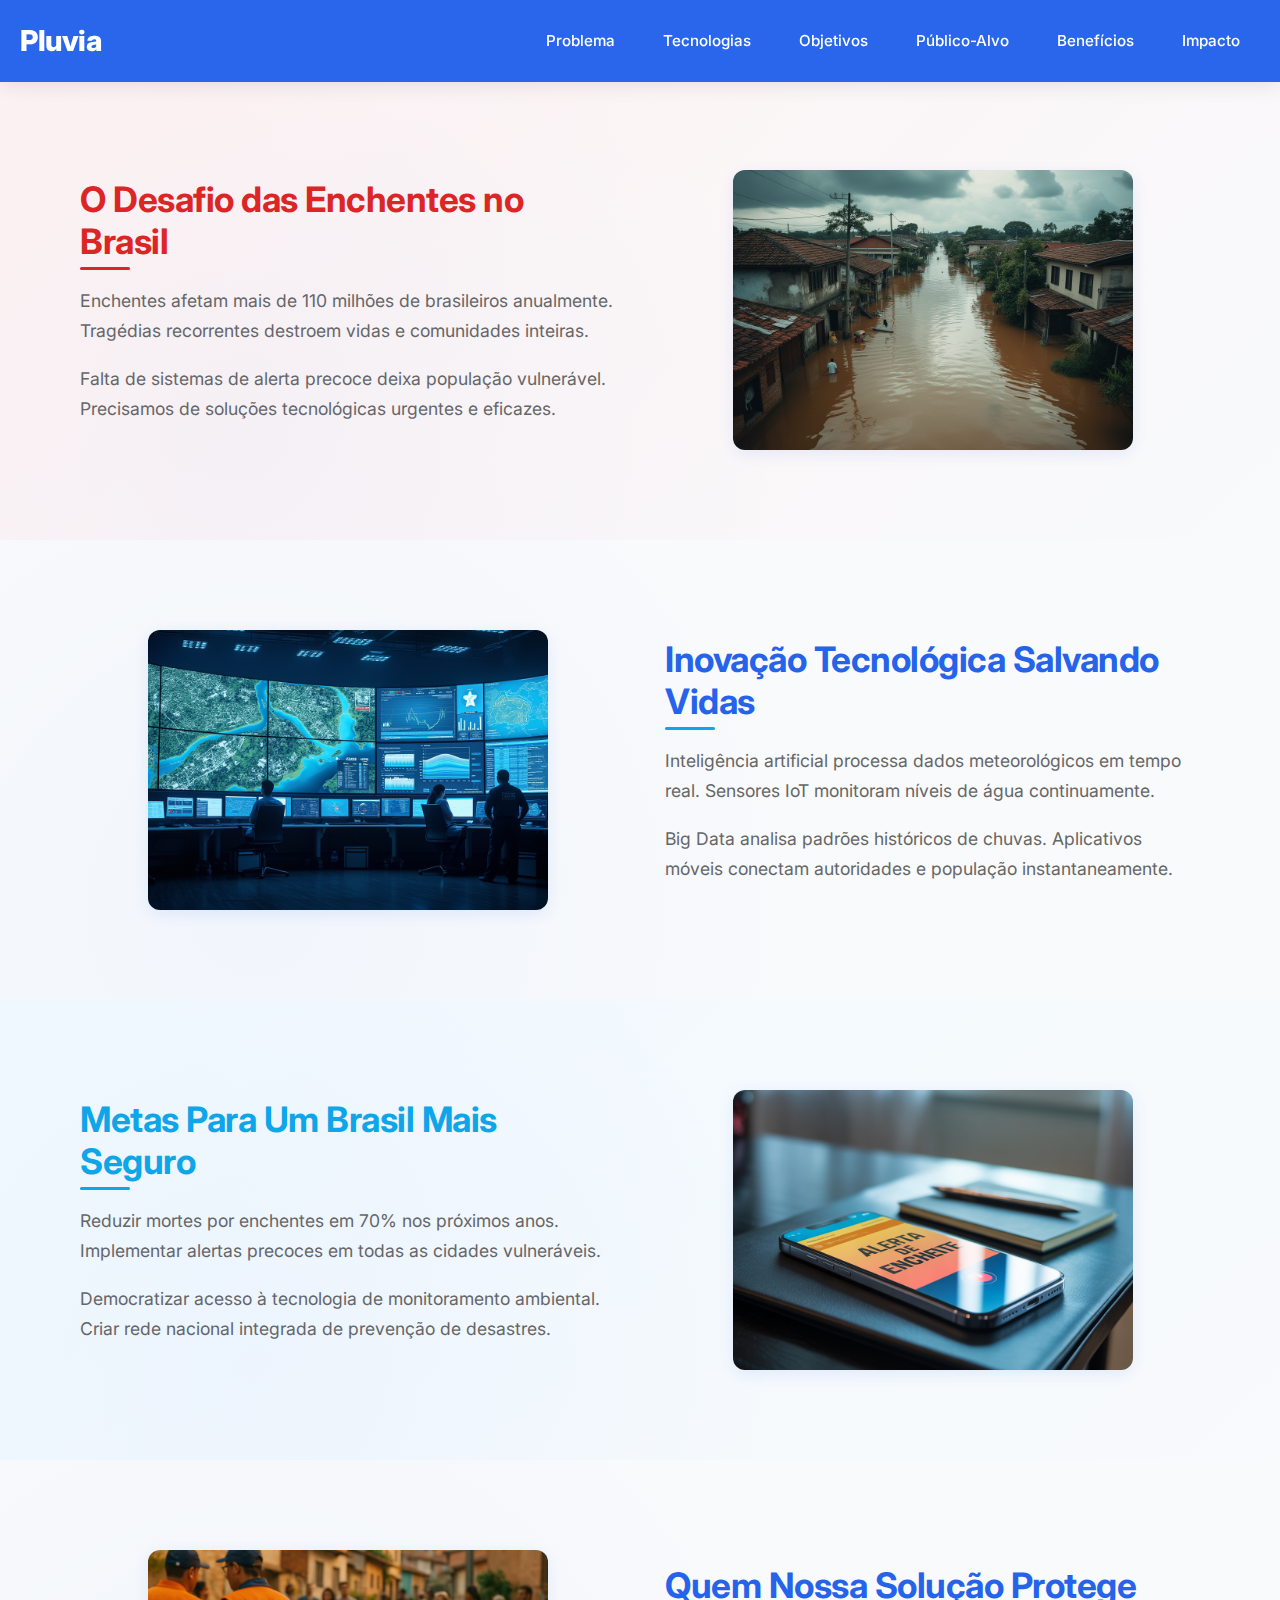
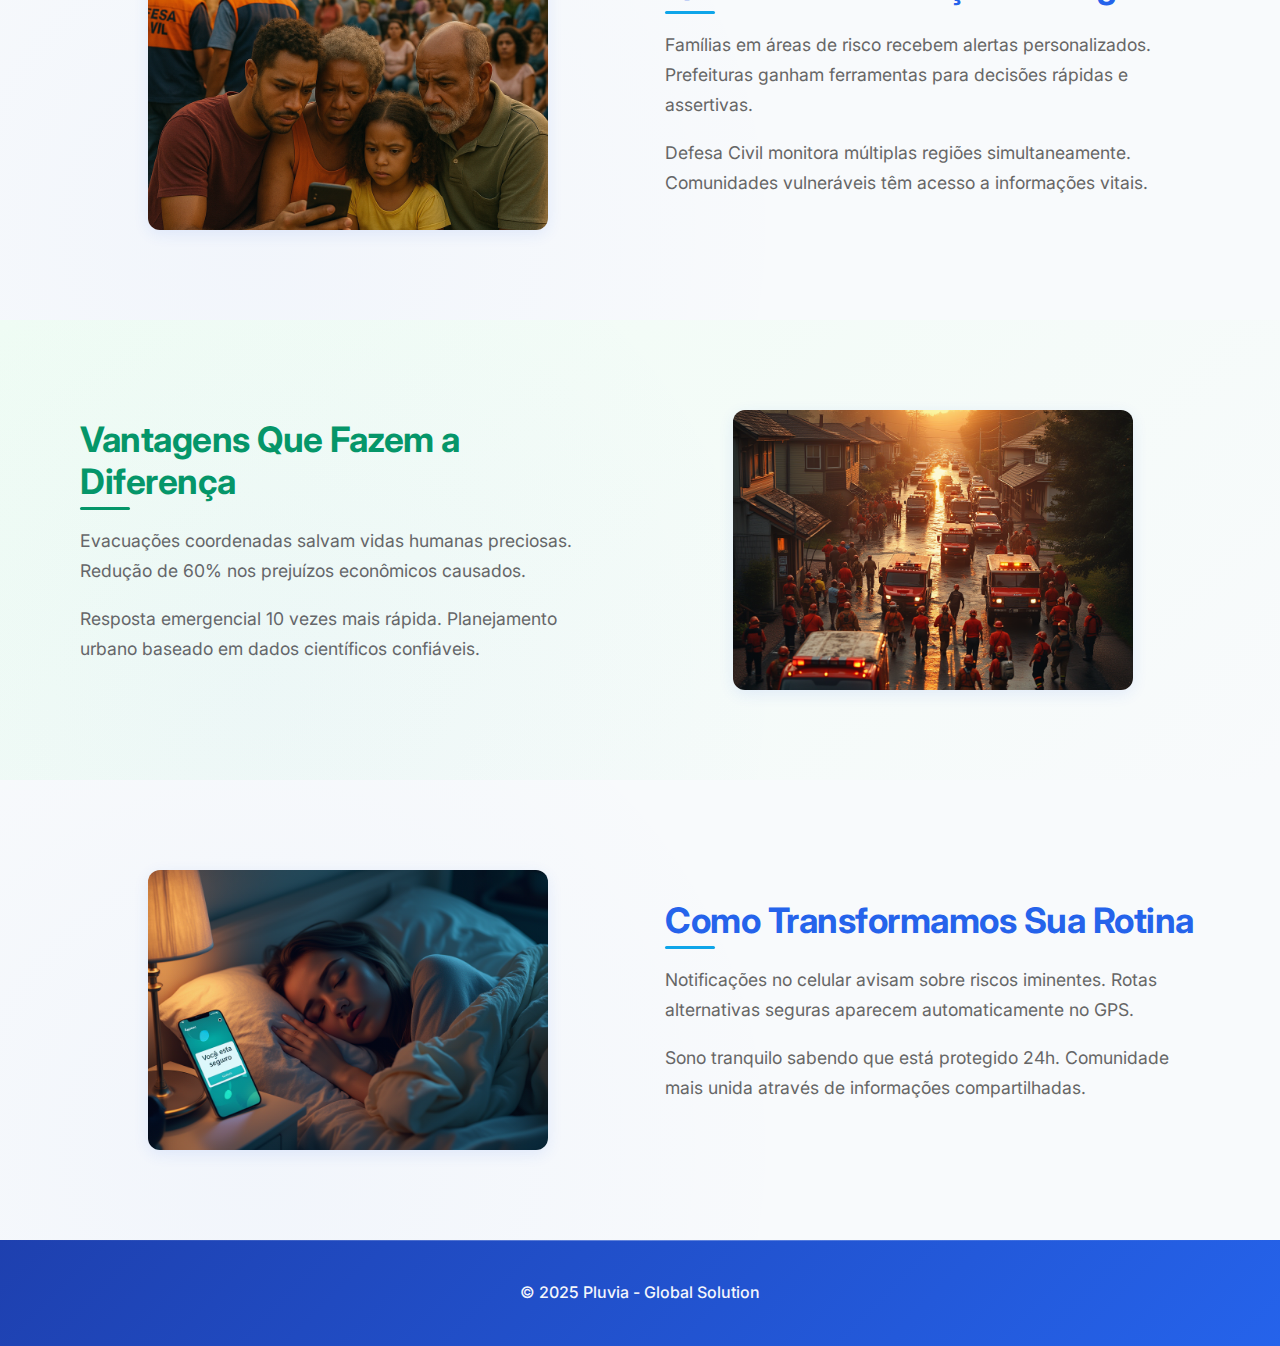
<file: front-end/index.html>
<!DOCTYPE html>
<html lang="pt-BR">
<head>
    <meta charset="UTF-8">
    <meta name="viewport" content="width=device-width, initial-scale=1.0">
    <title>Pluvia</title>
    <link rel="preconnect" href="https://fonts.googleapis.com">
    <link rel="preconnect" href="https://fonts.gstatic.com" crossorigin>
    <link href="https://fonts.googleapis.com/css2?family=Inter:wght@400;600;700&display=swap" rel="stylesheet">
    <link rel="stylesheet" href="src/css/styles.css">
    
    <link rel="icon" type="image/png" href="src/assets/images/favicon.png">
</head>
<body>
    <header>
        <h1>Pluvia</h1>
        <nav>
            <ul>
                <li><a href="#problema">Problema</a></li>
                <li><a href="#tecnologias">Tecnologias</a></li>
                <li><a href="#objetivos">Objetivos</a></li>
                <li><a href="#publico">Público-Alvo</a></li>
                <li><a href="#beneficios">Benefícios</a></li>
                <li><a href="#impacto">Impacto</a></li>
            </ul>
        </nav>
    </header>

    <main>
        <section id="problema">
            <div class="section-content">
                <div class="text-content">
                    <h2>O Desafio das Enchentes no Brasil</h2>
                    <p>Enchentes afetam mais de 110 milhões de brasileiros anualmente. Tragédias recorrentes destroem vidas e comunidades inteiras.</p>
                    <p>Falta de sistemas de alerta precoce deixa população vulnerável. Precisamos de soluções tecnológicas urgentes e eficazes.</p>
                </div>
                <div class="image-content">
                    <img src="src/assets/images/problema.png" alt="Cidade alagada por enchente">
                </div>
            </div>
        </section>

        <section id="tecnologias">
            <div class="section-content reverse">
                <div class="text-content">
                    <h2>Inovação Tecnológica Salvando Vidas</h2>
                    <p>Inteligência artificial processa dados meteorológicos em tempo real. Sensores IoT monitoram níveis de água continuamente.</p>
                    <p>Big Data analisa padrões históricos de chuvas. Aplicativos móveis conectam autoridades e população instantaneamente.</p>
                </div>
                <div class="image-content">
                    <img src="src/assets/images/tecnologias.png" alt="Dashboard com tecnologias de monitoramento">
                </div>
            </div>
        </section>

        <section id="objetivos">
            <div class="section-content">
                <div class="text-content">
                    <h2>Metas Para Um Brasil Mais Seguro</h2>
                    <p>Reduzir mortes por enchentes em 70% nos próximos anos. Implementar alertas precoces em todas as cidades vulneráveis.</p>
                    <p>Democratizar acesso à tecnologia de monitoramento ambiental. Criar rede nacional integrada de prevenção de desastres.</p>
                </div>
                <div class="image-content">
                    <img src="src/assets/images/objetivos.png" alt="Gráficos mostrando metas de redução de mortes e implementação de alertas">
                </div>
            </div>
        </section>

        <section id="publico">
            <div class="section-content reverse">
                <div class="text-content">
                    <h2>Quem Nossa Solução Protege</h2>
                    <p>Famílias em áreas de risco recebem alertas personalizados. Prefeituras ganham ferramentas para decisões rápidas e assertivas.</p>
                    <p>Defesa Civil monitora múltiplas regiões simultaneamente. Comunidades vulneráveis têm acesso a informações vitais.</p>
                </div>
                <div class="image-content">
                    <img src="src/assets/images/publico.png" alt="Família segura, bombeiros e comunidade">
                </div>
            </div>
        </section>

        <section id="beneficios">
            <div class="section-content">
                <div class="text-content">
                    <h2>Vantagens Que Fazem a Diferença</h2>
                    <p>Evacuações coordenadas salvam vidas humanas preciosas. Redução de 60% nos prejuízos econômicos causados.</p>
                    <p>Resposta emergencial 10 vezes mais rápida. Planejamento urbano baseado em dados científicos confiáveis.</p>
                </div>
                <div class="image-content">
                    <img src="src/assets/images/beneficios.png" alt="Evacuação organizada e gráfico de economia">
                </div>
            </div>
        </section>

        <section id="impacto">
            <div class="section-content reverse">
                <div class="text-content">
                    <h2>Como Transformamos Sua Rotina</h2>
                    <p>Notificações no celular avisam sobre riscos iminentes. Rotas alternativas seguras aparecem automaticamente no GPS.</p>
                    <p>Sono tranquilo sabendo que está protegido 24h. Comunidade mais unida através de informações compartilhadas.</p>
                </div>
                <div class="image-content">
                    <img src="src/assets/images/impacto.png" alt="Pessoa recebendo notificação e GPS com rota segura">
                </div>
            </div>
        </section>
    </main>

    <footer>
        <p>&copy; 2025 Pluvia - Global Solution</p>
    </footer>
</body>
</html>
</file>
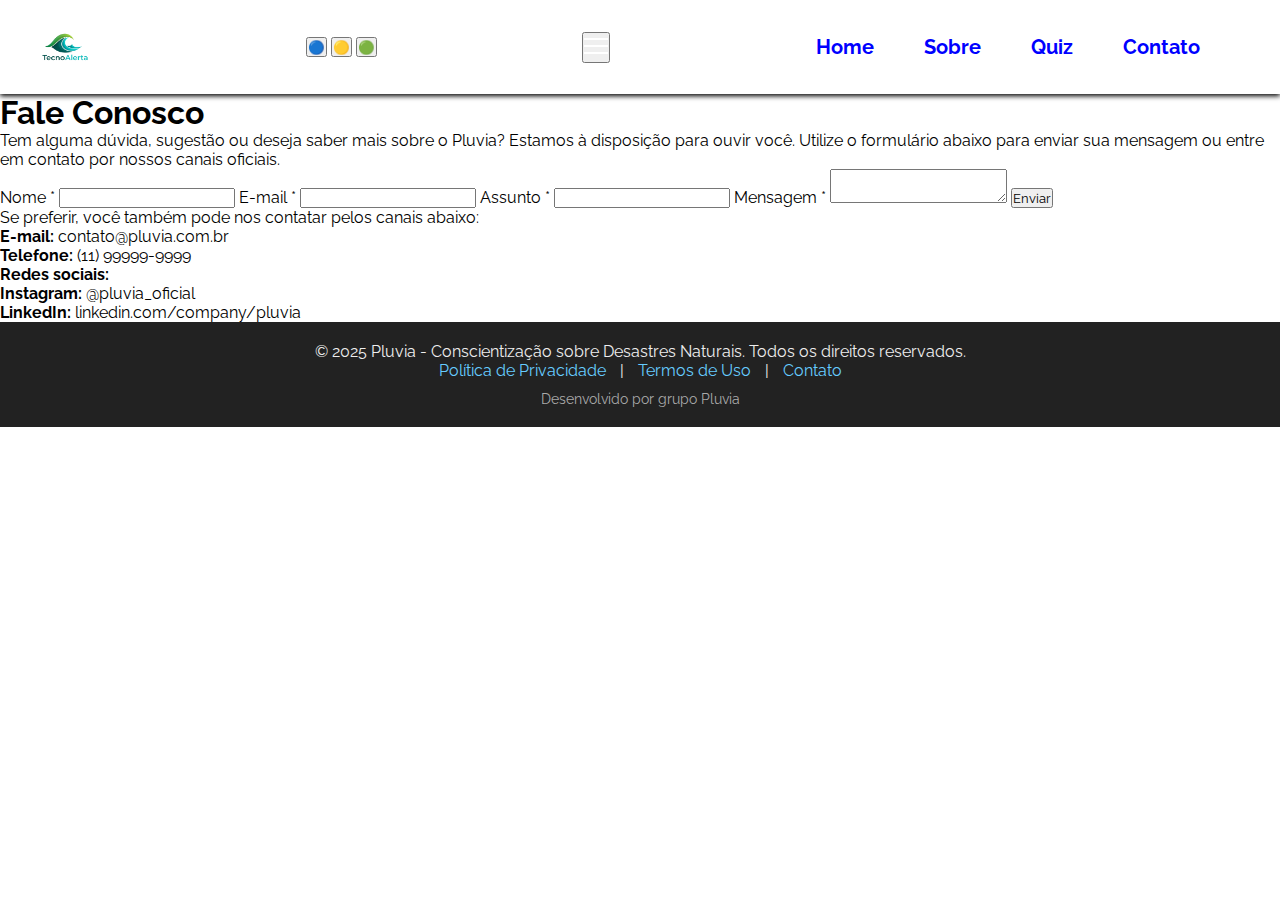
<file: src/pages/contato.html>
<!DOCTYPE html>
<html lang="pt-br">

<head>
    <meta charset="UTF-8" />
    <meta name="viewport" content="width=device-width, initial-scale=1.0" />
    <meta name="description" content="Entre em contato com a equipe Pluvia - Tire suas dúvidas sobre nossa solução de alertas para enchentes." />
    <link rel="icon" type="image/png" href="../assets/favicon.png">
    <link rel="preconnect" href="https://fonts.googleapis.com" />
    <link rel="preconnect" href="https://fonts.gstatic.com" crossorigin />
    <link
        href="https://fonts.googleapis.com/css2?family=Montserrat:ital,wght@0,100..900;1,100..900&family=Poppins:ital,wght@0,100;0,200;0,300;0,400;0,500;0,600;0,700;0,800;0,900;1,100;1,200;1,300;1,400;1,500;1,600;1,700;1,800;1,900&family=Raleway:ital,wght@0,100..900;1,100..900&display=swap"
        rel="stylesheet" />
    <link rel="stylesheet" href="../css/style.css" />
    <title>Contato - Pluvia</title>
</head>

<body>
    <header>
        <div id="menu">
            <div id="logo-container">
                <img id="logo" src="../assets/logo.png" alt="Logo Pluvia" />
            </div>

            <div id="theme-buttons">
                <button class="theme-btn" data-color="#f0f8ff">🔵</button>
                <button class="theme-btn" data-color="#fffacd">🟡</button>
                <button class="theme-btn" data-color="#e6ffe6">🟢</button>
            </div>

            <button id="menu-toggle" aria-label="Abrir menu">
                <svg width="24" height="24" viewBox="0 0 24 24" fill="none" xmlns="http://www.w3.org/2000/svg">
                    <rect y="4" width="24" height="2" fill="#fff" />
                    <rect y="11" width="24" height="2" fill="#fff" />
                    <rect y="18" width="24" height="2" fill="#fff" />
                </svg>
            </button>

            <nav>
                <ul>
                    <li><a href="../../index.html">Home</a></li>
                    <li><a href="sobre.html">Sobre</a></li>
                    <li><a href="quiz.html">Quiz</a></li>
                    <li><a href="contato.html">Contato</a></li>
                </ul>
            </nav>
        </div>
    </header>

    <main>
        <header>
            <div id="contato-header">
                <h1 id="fale-conosco">Fale Conosco</h1>
                <p id="p-contato">Tem alguma dúvida, sugestão ou deseja saber mais sobre o Pluvia? Estamos à
                    disposição para ouvir você. Utilize o formulário abaixo para enviar sua mensagem ou entre em
                    contato por nossos canais oficiais.</p>
            </div>
        </header>

        <form id="contactForm" novalidate>
            <label for="name">Nome *</label>
            <input type="text" id="name" name="name" />

            <label for="email">E-mail *</label>
            <input type="email" id="email" name="email" />

            <label for="subject">Assunto *</label>
            <input type="text" id="subject" name="subject" />

            <label for="message">Mensagem *</label>
            <textarea id="message" name="message"></textarea>

            <button type="submit">Enviar</button>
        </form>

        <div id="formMessage"></div>

        <div id="contatos">
            <p>Se preferir, você também pode nos contatar pelos canais abaixo:</p>
            <p><b>E-mail: </b>contato@pluvia.com.br</p>
            <p><b>Telefone: </b>(11) 99999-9999</p>
            <p><b>Redes sociais: </b></p>
            <ul>
                <li><b>Instagram: </b>@pluvia_oficial</li>
                <li><b>LinkedIn: </b>linkedin.com/company/pluvia</li>
            </ul>
        </div>
    </main>

    <footer class="footer">
        <div>
            <p>© 2025 Pluvia - Conscientização sobre Desastres Naturais. Todos os direitos reservados.</p>
            <p>
                <a href="#" class="footer-link">Política de Privacidade</a> |
                <a href="#" class="footer-link">Termos de Uso</a> |
                <a href="contato.html" class="footer-link">Contato</a>
            </p>
            <p class="footer-credit">Desenvolvido por grupo Pluvia</p>
        </div>
    </footer>

    <script src="../js/script.js"></script>
    <script src="../js/contato.js"></script>
</body>

</html>
</file>
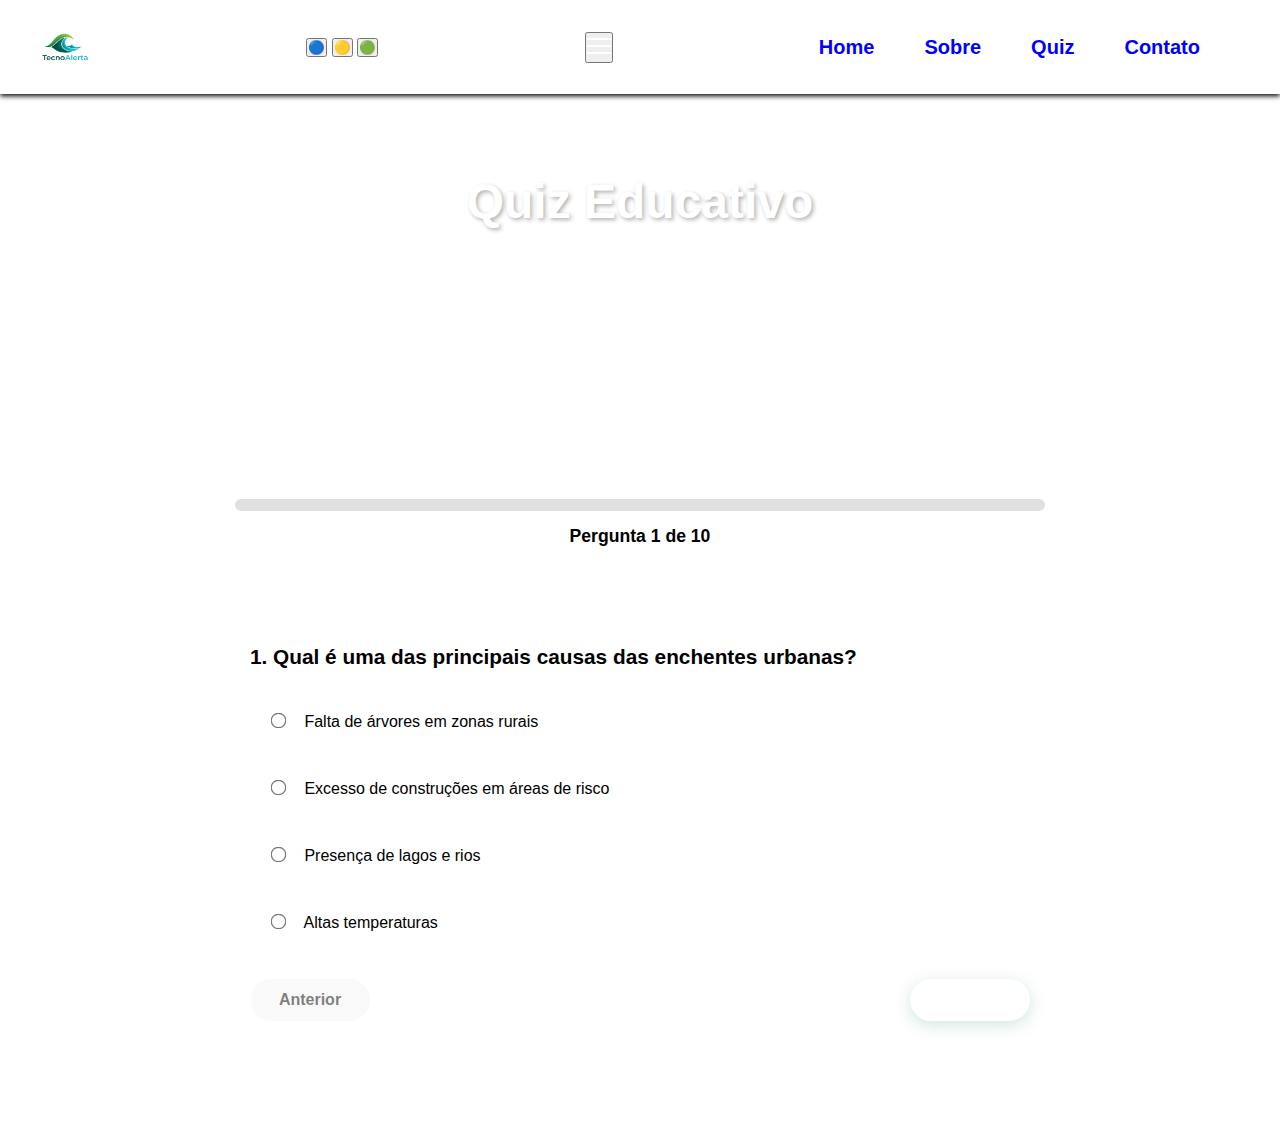
<file: src/pages/quiz.html>
<!DOCTYPE html>
<html lang="pt-br">
<head>
  <meta charset="UTF-8" />
  <meta name="viewport" content="width=device-width, initial-scale=1.0" />
  <meta name="description" content="Quiz educativo sobre enchentes - Teste seus conhecimentos sobre prevenção de desastres naturais." />
  <title>Quiz Educativo - Pluvia</title>
  <link rel="icon" type="image/png" href="/src/assets/favicon.png">
  <link rel="stylesheet" href="/src/css/quiz.css" />
</head>
<body>

     <header>
        <div id="menu">
            <div id="logo-container">
                <img id="logo" src="/src/assets/logo.png" alt="Logo Pluvia" />
            </div>

            <div id="theme-buttons">
                <button class="theme-btn" data-color="#f0f8ff">🔵</button>
                <button class="theme-btn" data-color="#fffacd">🟡</button>
                <button class="theme-btn" data-color="#e6ffe6">🟢</button>
            </div>

            <button id="menu-toggle" aria-label="Abrir menu">
                <svg width="24" height="24" viewBox="0 0 24 24" fill="none" xmlns="http://www.w3.org/2000/svg">
                    <rect y="4" width="24" height="2" fill="#fff" />
                    <rect y="11" width="24" height="2" fill="#fff" />
                    <rect y="18" width="24" height="2" fill="#fff" />
                </svg>
            </button>

            <nav>
                <ul>
                    <li><a href="/index.html">Home</a></li>
                    <li><a href="/src/pages/sobre.html">Sobre</a></li>
                    <li><a href="/src/pages/quiz.html">Quiz</a></li>
                    <li><a href="/src/pages/contato.html">Contato</a></li>
                </ul>
            </nav>
        </div>
    </header>

  <div id="inicio">
    <h1>Quiz Educativo</h1>
    <h2>Tema: Causas, consequências e soluções para enchentes no Brasil</h2>
    <p class="subtitle">Teste seus conhecimentos e veja como você pode ajudar a prevenir tragédias.</p>
  </div>

  <main>
    <!-- Barra de progresso -->
    <div id="progress-container">
      <div id="progress-bar"></div>
      <span id="progress-text">Pergunta 1 de 10</span>
    </div>

    <!-- Container do quiz -->
    <div id="quiz-container">
      <form id="quiz-form"></form>
      
      <!-- Botões de navegação -->
      <div id="navigation-buttons">
        <button type="button" id="prev-btn" disabled>Anterior</button>
        <button type="button" id="next-btn">Próxima</button>
        <button type="button" id="submit-btn" style="display: none;">Finalizar Quiz</button>
      </div>
    </div>

    <!-- Resultado -->
    <div id="result-container" class="hidden">
      <h2>Resultado do Quiz</h2>
      <p id="score-text"></p>
      <p id="feedback-message"></p>
      <button type="button" id="restart-btn">Refazer Quiz</button>
    </div>
  </main>

  <script src="/src/js/script.js"></script>
  <script src="/src/js/quiz.js"></script>
</body>
</html>
</file>
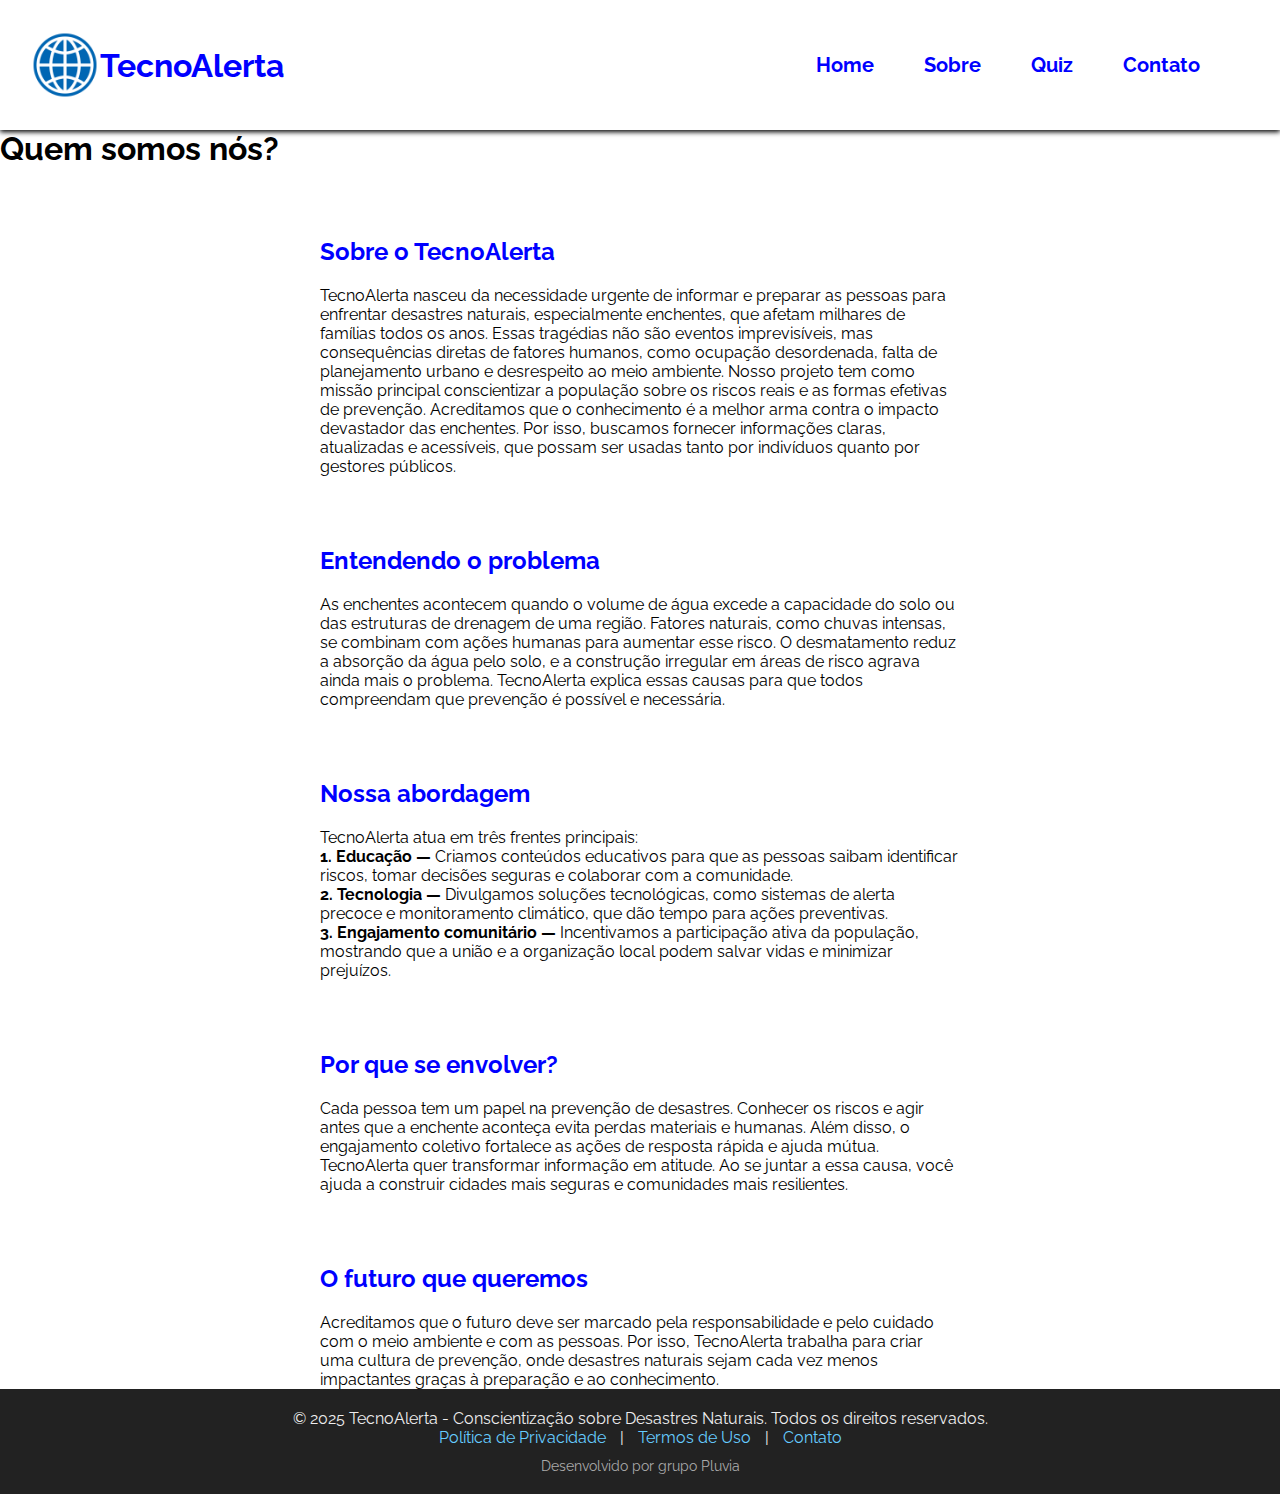
<file: src/pages/sobre.html>
<!DOCTYPE html>
<html lang="pt-br">

<head>
    <meta charset="UTF-8" />
    <meta name="viewport" content="width=device-width, initial-scale=1.0" />
    <link rel="preconnect" href="https://fonts.googleapis.com" />
    <link rel="preconnect" href="https://fonts.gstatic.com" crossorigin />
    <link
        href="https://fonts.googleapis.com/css2?family=Montserrat:ital,wght@0,100..900;1,100..900&family=Poppins:ital,wght@0,100;0,200;0,300;0,400;0,500;0,600;0,700;0,800;0,900;1,100;1,200;1,300;1,400;1,500;1,600;1,700;1,800;1,900&family=Raleway:ital,wght@0,100..900;1,100..900&display=swap"
        rel="stylesheet" />
    <link rel="stylesheet" href="/src/css/style.css" />
    <title>TecnoAlerta</title>
</head>

<body>
    <header>
        <div id="menu">
            <div id="logo-container">
                <img id="logo" src="/src/assets/logo-provisoria.png" alt="Logo TecnoAlerta" />
                <h1>TecnoAlerta</h1>
            </div>

            <nav>
                <ul>
                    <li><a href="/index.html">Home</a></li>
                    <li><a href="/src/pages/sobre.html">Sobre</a></li>
                    <li><a href="/src/pages/quiz.html">Quiz</a></li>
                    <li><a href="/src/pages/contato.html">Contato</a></li>
                </ul>
            </nav>
        </div>

        <header>
            <div id="banner-sobre">
                <h1>Quem somos nós?</h1>
            </div>
        </header>

        <main>
            <div class="conteudo">
                <div class="texto">
                    <h2>Sobre o TecnoAlerta</h2>
                    <p>TecnoAlerta nasceu da necessidade urgente de informar e preparar as pessoas para enfrentar
                        desastres
                        naturais, especialmente enchentes, que afetam milhares de famílias todos os anos. Essas
                        tragédias
                        não são eventos imprevisíveis, mas consequências diretas de fatores humanos, como ocupação
                        desordenada, falta de planejamento urbano e desrespeito ao meio ambiente.

                        Nosso projeto tem como missão principal conscientizar a população sobre os riscos reais e as
                        formas
                        efetivas de prevenção. Acreditamos que o conhecimento é a melhor arma contra o impacto
                        devastador
                        das enchentes. Por isso, buscamos fornecer informações claras, atualizadas e acessíveis, que
                        possam
                        ser usadas tanto por indivíduos quanto por gestores públicos.

                    </p>
                </div>
            </div>

            <div class="conteudo">
                <div class="texto">
                    <h2>Entendendo o problema</h2>
                    <p>As enchentes acontecem quando o volume de água excede a capacidade do solo ou das estruturas de
                        drenagem de uma região. Fatores naturais, como chuvas intensas, se combinam com ações humanas
                        para aumentar esse risco. O desmatamento reduz a absorção da água pelo solo, e a construção
                        irregular em áreas de risco agrava ainda mais o problema. TecnoAlerta explica essas causas para
                        que todos compreendam que prevenção é possível e necessária.</p>
                </div>
            </div>

            <div class="conteudo">
                <div class="texto">
                    <h2>Nossa abordagem</h2>
                    <p>TecnoAlerta atua em três frentes principais:</p>
                    <p><b>1. Educação — </b>Criamos conteúdos educativos para que as pessoas saibam identificar riscos,
                        tomar decisões seguras e colaborar com a comunidade.</p>
                    <p><b>2. Tecnologia — </b>Divulgamos soluções tecnológicas, como sistemas de alerta precoce e
                        monitoramento climático, que dão tempo para ações preventivas.</p>
                    <p><b>3. Engajamento comunitário — </b>Incentivamos a participação ativa da população, mostrando que
                        a união e a organização local podem salvar vidas e minimizar prejuízos.</p>
                </div>
            </div>

            <div class="conteudo">
                <div class="texto">
                    <h2>Por que se envolver?</h2>
                    <p>Cada pessoa tem um papel na prevenção de desastres. Conhecer os riscos e agir antes que a
                        enchente aconteça evita perdas materiais e humanas. Além disso, o engajamento coletivo fortalece
                        as ações de resposta rápida e ajuda mútua.

                        TecnoAlerta quer transformar informação em atitude. Ao se juntar a essa causa, você ajuda a
                        construir cidades mais seguras e comunidades mais resilientes.</p>
                </div>
            </div>

            <div class="conteudo">
                <div class="texto">
                    <h2>O futuro que queremos</h2>
                    <p>Acreditamos que o futuro deve ser marcado pela responsabilidade e pelo cuidado com o meio
                        ambiente e com as pessoas. Por isso, TecnoAlerta trabalha para criar uma cultura de prevenção,
                        onde desastres naturais sejam cada vez menos impactantes graças à preparação e ao conhecimento.
                    </p>
                </div>
            </div>

        </main>


        <footer class="footer">
            <div>
                <p>© 2025 TecnoAlerta - Conscientização sobre Desastres Naturais. Todos os direitos reservados.</p>
                <p>
                    <a href="#" class="footer-link">Política de Privacidade</a> |
                    <a href="#" class="footer-link">Termos de Uso</a> |
                    <a href="#" class="footer-link">Contato</a>
                </p>
                <p class="footer-credit">Desenvolvido por grupo Pluvia</p>
            </div>
        </footer>


        <script src="/src/js/script.js"></script>
</body>

</html>
</file>
<file: src/css/style.css>
* {
  margin: 0;
  padding: 0;
  box-sizing: border-box;
  font-family: "Raleway", sans-serif;
}

#logo {
  width: 70px;
}

#logo-container {
  display: flex;
  align-items: center;
  color: blue;
}

nav ul {
  display: flex;
  align-items: center;
  justify-content: space-between;
  list-style: none;
}

nav ul li a {
  margin-right: 50px;
  font-size: 20px;
  font-weight: bold;
  text-decoration: none;
  color: blue;
}

#menu {
  display: flex;
  align-items: center;
  justify-content: space-between;
  padding: 30px;
  box-shadow: 0 2px 5px rgba(0, 0, 0, 1);
}


#banner-container {
  width: 100%;
  height: 700px;
  text-align: center;
  background-size: cover;
  background-position: center;
  background-repeat: no-repeat;
  display: flex;
  align-items: center;
  justify-content: center;
}

#banner-container h2 {
  color: white;
  font-size: 40px;
  padding: 0 20px;
  text-shadow: 2px 2px 4px rgba(0, 0, 0, 0.7);
}
.conteudo{
    width: 100% ;
    display: flex;
    align-items: center;
    justify-content: center;
    margin-top: 70px;

}
.texto{
    width: 50%;
    margin: 0px;
    padding: 0px;
}
.texto h2{
    color: blue;
    margin-bottom: 20px;
}
.texto li{
    margin-bottom: 10px;
}
.container-imagem{
    display: flex;
    justify-content: center;
}
.imagem-conteudo{
    width: 300px;
    margin: 30px;
    padding: 0px;
    margin-right: 70px;
}

#solucoes{
    width: 100%;
    background-color: rgb(149, 151, 161);
    padding-top: 50px;
    padding-bottom: 50px;
}

.footer {
  background-color: #222;
  color: #eee;
  padding: 20px;
  text-align: center;
  font-family: Arial, sans-serif;
}

.footer-link {
  color: #6cf;
  text-decoration: none;
  margin: 0 10px;
}

.footer-link:hover {
  text-decoration: underline;
}

.footer-credit {
  font-size: 0.9em;
  color: #aaa;
  margin-top: 10px;
}
</file>
<file: src/css/quiz.css>
/* Importar estilos base */
@import url('./style.css');

/* Estilos específicos do quiz */
#inicio {
  background: linear-gradient(135deg, var(--cor-primaria) 0%, var(--cor-secundaria) 100%);
  color: white;
  text-align: center;
  padding: 80px 20px;
  margin-top: 0;
}

#inicio h1 {
  font-size: 3rem;
  margin: 0 0 20px 0;
  font-weight: 700;
  text-shadow: 2px 2px 4px rgba(0, 0, 0, 0.3);
}

#inicio h2 {
  font-size: 1.3rem;
  margin: 20px 0;
  font-weight: 500;
  opacity: 0.9;
}

.subtitle {
  font-style: italic;
  font-size: 1.1rem;
  margin-top: 15px;
  opacity: 0.8;
}

/* Container principal do quiz */
main {
  max-width: 900px;
  margin: 40px auto;
  padding: 40px 20px;
}

/* Barra de progresso */
#progress-container {
  background: white;
  padding: 25px;
  border-radius: var(--border-radius);
  box-shadow: var(--sombra-leve);
  margin-bottom: 30px;
  text-align: center;
}

#progress-bar {
  width: 100%;
  height: 12px;
  background-color: #e0e0e0;
  border-radius: 6px;
  overflow: hidden;
  margin-bottom: 15px;
  position: relative;
}

#progress-bar::after {
  content: '';
  position: absolute;
  top: 0;
  left: 0;
  height: 100%;
  background: linear-gradient(90deg, var(--cor-primaria), var(--cor-acento));
  border-radius: 6px;
  transition: width 0.3s ease;
  width: var(--progress-width, 10%);
}

#progress-text {
  font-weight: 600;
  color: var(--cor-primaria);
  font-size: 1.1rem;
}

/* Container do quiz */
#quiz-container {
  background: white;
  border-radius: var(--border-radius);
  box-shadow: var(--sombra-leve);
  padding: 40px;
  min-height: 400px;
}

/* Formulário do quiz */
form {
  margin-bottom: 30px;
}

.question-block {
  display: none;
  animation: fadeIn 0.5s ease-in-out;
}

.question-block.active {
  display: block;
}

.question-block h3 {
  margin-bottom: 25px;
  color: var(--cor-primaria);
  font-size: 1.3rem;
  font-weight: 600;
  line-height: 1.4;
}

.question-block label {
  display: block;
  margin: 15px 0;
  padding: 15px 20px;
  background: var(--cor-fundo-alt);
  border-radius: 10px;
  cursor: pointer;
  transition: var(--transicao);
  font-weight: 500;
  border: 2px solid transparent;
}

.question-block label:hover {
  background: #e8f5f3;
  transform: translateX(5px);
  border-color: var(--cor-acento);
}

.question-block label.selected {
  background: linear-gradient(135deg, var(--cor-primaria), var(--cor-acento));
  color: white;
  transform: translateX(5px);
}

.question-block input[type="radio"] {
  margin-right: 15px;
  accent-color: var(--cor-primaria);
  transform: scale(1.2);
}

/* Botões de navegação */
#navigation-buttons {
  display: flex;
  justify-content: space-between;
  align-items: center;
  gap: 20px;
}

#navigation-buttons button {
  padding: 12px 25px;
  font-size: 1rem;
  font-weight: 600;
  border: none;
  border-radius: 25px;
  cursor: pointer;
  transition: var(--transicao);
  min-width: 120px;
}

#prev-btn {
  background: #f5f5f5;
  color: var(--cor-texto);
  border: 2px solid #e0e0e0;
}

#prev-btn:hover:not(:disabled) {
  background: #e8f5f3;
  border-color: var(--cor-acento);
  transform: translateY(-2px);
}

#prev-btn:disabled {
  opacity: 0.5;
  cursor: not-allowed;
}

#next-btn {
  background: linear-gradient(135deg, var(--cor-primaria), var(--cor-acento));
  color: white;
  box-shadow: 0 4px 15px rgba(0, 121, 107, 0.3);
}

#next-btn:hover {
  transform: translateY(-2px);
  box-shadow: 0 6px 20px rgba(0, 121, 107, 0.4);
}

#next-btn:disabled {
  opacity: 0.6;
  cursor: not-allowed;
}

/* Botão de finalizar */
#submit-btn {
  background: linear-gradient(135deg, #d32f2f, #f44336);
  color: white;
  box-shadow: 0 4px 15px rgba(211, 47, 47, 0.3);
  font-size: 1.1rem;
  padding: 15px 35px;
}

#submit-btn:hover {
  transform: translateY(-2px);
  box-shadow: 0 6px 20px rgba(211, 47, 47, 0.4);
}

/* Container de resultados */
#result-container {
  text-align: center;
  padding: 50px 40px;
  background: white;
  border-radius: var(--border-radius);
  box-shadow: var(--sombra-leve);
}

#result-container h2 {
  color: var(--cor-primaria);
  margin-bottom: 25px;
  font-size: 2.2rem;
}

#score-text {
  font-size: 1.5rem;
  margin-bottom: 20px;
  font-weight: 600;
  color: var(--cor-texto);
}

#feedback-message {
  font-size: 1.2rem;
  color: var(--cor-texto-claro);
  line-height: 1.6;
  margin-bottom: 30px;
}

#restart-btn {
  background: linear-gradient(135deg, var(--cor-primaria), var(--cor-acento));
  color: white;
  padding: 15px 40px;
  font-size: 1.1rem;
  font-weight: 600;
  border: none;
  border-radius: 25px;
  cursor: pointer;
  transition: var(--transicao);
  box-shadow: 0 4px 15px rgba(0, 121, 107, 0.3);
}

#restart-btn:hover {
  transform: translateY(-2px);
  box-shadow: 0 6px 20px rgba(0, 121, 107, 0.4);
}

.hidden {
  display: none;
}

/* Responsividade */
@media (max-width: 768px) {
  #inicio {
    padding: 60px 15px;
  }

  #inicio h1 {
    font-size: 2.5rem;
  }

  #inicio h2 {
    font-size: 1.1rem;
  }

  main {
    margin: 20px auto;
    padding: 20px 15px;
  }

  #progress-container {
    padding: 20px 15px;
  }

  #quiz-container {
    padding: 25px 20px;
  }

  .question-block h3 {
    font-size: 1.1rem;
  }

  .question-block label {
    padding: 12px 15px;
  }

  #navigation-buttons {
    flex-direction: column;
    gap: 15px;
  }

  #navigation-buttons button {
    width: 100%;
    min-width: auto;
  }

  #result-container {
    padding: 35px 20px;
  }

  #result-container h2 {
    font-size: 1.8rem;
  }

  #score-text {
    font-size: 1.3rem;
  }

  #feedback-message {
    font-size: 1.1rem;
  }
}

/* Animações */
@keyframes fadeIn {
  from {
    opacity: 0;
    transform: translateY(20px);
  }
  to {
    opacity: 1;
    transform: translateY(0);
  }
}

@keyframes slideIn {
  from {
    opacity: 0;
    transform: translateX(30px);
  }
  to {
    opacity: 1;
    transform: translateX(0);
  }
}

.question-block.active {
  animation: slideIn 0.4s ease-out;
}
</file>
<file: front-end/src/css/styles.css>
/* Reset básico */
* {
    margin: 0;
    padding: 0;
    box-sizing: border-box;
}

html {
    scroll-behavior: smooth;
    scroll-padding-top: 100px;
}

/* Variáveis CSS */
:root {
    --cor-primaria: #2563eb;
    --cor-secundaria: #1e40af;
    --cor-acento: #0ea5e9;
    --cor-texto: #333;
    --cor-texto-claro: #666;
    --cor-fundo: #ffffff;
    --cor-fundo-alt: #f8fafc;
    --border-radius: 12px;
    --sombra-leve: 0 4px 15px rgba(37, 99, 235, 0.1);
    --transicao: all 0.3s ease;
}

/* Scroll personalizado */
::-webkit-scrollbar {
    width: 8px;
}

::-webkit-scrollbar-track {
    background: var(--cor-fundo-alt);
}

::-webkit-scrollbar-thumb {
    background: var(--cor-acento);
    border-radius: 4px;
}

::-webkit-scrollbar-thumb:hover {
    background: var(--cor-primaria);
}

/* Estilos gerais */
body {
    font-family: 'Inter', sans-serif;
    color: var(--cor-texto);
    background-color: var(--cor-fundo);
    line-height: 1.6;
}

/* Header fixo e moderno */
header {
    position: fixed;
    top: 0;
    left: 0;
    right: 0;
    background: rgba(37, 99, 235, 0.95);
    backdrop-filter: blur(10px);
    color: white;
    padding: 18px 20px;
    display: flex;
    justify-content: space-between;
    align-items: center;
    z-index: 1000;
    transition: var(--transicao);
    box-shadow: 0 2px 20px rgba(0, 0, 0, 0.1);
}

header:hover {
    background: rgba(37, 99, 235, 0.98);
}

header h1 {
    font-weight: 800;
    font-size: 1.8rem;
    letter-spacing: -0.5px;
    transition: var(--transicao);
}

header h1:hover {
    transform: scale(1.02);
}

/* Ajuste para o conteúdo principal */
main {
    margin-top: 80px;
}

/* Navegação moderna */
nav ul {
    list-style: none;
    display: flex;
    gap: 8px;
}

nav a {
    color: white;
    text-decoration: none;
    padding: 12px 20px;
    border-radius: 25px;
    transition: var(--transicao);
    font-weight: 500;
    font-size: 0.95rem;
    position: relative;
}

nav a:hover {
    background-color: rgba(255, 255, 255, 0.2);
    transform: translateY(-1px);
}

/* Estados de foco para acessibilidade */
nav a:focus {
    outline: 2px solid rgba(255, 255, 255, 0.8);
    outline-offset: 2px;
    background-color: rgba(255, 255, 255, 0.15);
}

/* Indicação da seção atual */
section:target {
    animation: highlight 1s ease-out;
}

section:target h2 {
    animation: pulse 0.8s ease-out;
}

@keyframes highlight {
    0% {
        background-color: rgba(37, 99, 235, 0.1);
    }
    100% {
        background-color: transparent;
    }
}

@keyframes pulse {
    0%, 100% {
        transform: scale(1);
    }
    50% {
        transform: scale(1.02);
    }
}

/* Seções centralizadas */
section {
    padding: 90px 0;
    width: 100%;
    position: relative;
}

.section-content {
    display: flex;
    align-items: center;
    gap: 50px;
    max-width: 1200px;
    margin: 0 auto;
    padding: 0 40px;
}

section:nth-child(even) {
    background-color: var(--cor-fundo-alt);
}

.image-content img {
    width: 100%;
    max-width: 400px;
    height: 280px;
    object-fit: cover;
    border-radius: var(--border-radius);
    box-shadow: var(--sombra-leve);
    transition: var(--transicao);
}

.image-content img:hover {
    transform: translateY(-8px) scale(1.02);
    box-shadow: 0 15px 35px rgba(37, 99, 235, 0.2);
}

.image-content {
    flex: 1;
    display: flex;
    justify-content: center;
}

.section-content.reverse {
    flex-direction: row-reverse;
}

.text-content {
    flex: 1;
    animation: fadeIn 0.6s ease-out;
}

.image-content {
    flex: 1;
    display: flex;
    justify-content: center;
    animation: fadeIn 0.8s ease-out 0.2s both;
}

/* Animações sutis */
@keyframes fadeIn {
    from {
        opacity: 0;
        transform: translateY(20px);
    }
    to {
        opacity: 1;
        transform: translateY(0);
    }
}

/* Efeito parallax sutil nas seções */
section::before {
    content: '';
    position: absolute;
    top: 0;
    left: 0;
    right: 0;
    bottom: 0;
    background: radial-gradient(circle at 20% 80%, rgba(37, 99, 235, 0.03) 0%, transparent 50%);
    pointer-events: none;
}

section h2 {
    color: var(--cor-primaria);
    font-size: 2.2rem;
    margin-bottom: 24px;
    font-weight: 700;
    line-height: 1.2;
    letter-spacing: -0.5px;
    position: relative;
    transition: var(--transicao);
}

section h2:hover {
    transform: translateX(5px);
}

section h2::after {
    content: '';
    position: absolute;
    bottom: -8px;
    left: 0;
    width: 50px;
    height: 3px;
    background: var(--cor-acento);
    border-radius: 2px;
    transition: var(--transicao);
}

section h2:hover::after {
    width: 70px;
}

section p {
    margin-bottom: 18px;
    font-size: 1.1rem;
    color: var(--cor-texto-claro);
    line-height: 1.7;
    font-weight: 400;
    transition: var(--transicao);
}

section p:hover {
    color: var(--cor-texto);
}

/* Footer moderno */
footer {
    background: linear-gradient(135deg, var(--cor-secundaria) 0%, var(--cor-primaria) 100%);
    color: white;
    text-align: center;
    padding: 40px 20px;
    position: relative;
    overflow: hidden;
}

footer::before {
    content: '';
    position: absolute;
    top: 0;
    left: 0;
    right: 0;
    height: 1px;
    background: linear-gradient(90deg, transparent, rgba(255,255,255,0.3), transparent);
}

footer p {
    font-size: 1rem;
    font-weight: 500;
    opacity: 0.95;
    margin: 0;
}

/* Cores específicas por seção */
#problema {
    background: linear-gradient(135deg, #fef2f2 0%, var(--cor-fundo-alt) 100%);
}

#problema h2 {
    color: #dc2626;
}

#problema h2::after {
    background: #dc2626;
}

#tecnologias h2 {
    color: var(--cor-primaria);
}

#objetivos {
    background: linear-gradient(135deg, #f0f9ff 0%, var(--cor-fundo-alt) 100%);
}

#objetivos h2 {
    color: var(--cor-acento);
}

#objetivos h2::after {
    background: var(--cor-acento);
}

#beneficios {
    background: linear-gradient(135deg, #f0fdf4 0%, var(--cor-fundo-alt) 100%);
}

#beneficios h2 {
    color: #059669;
}

#beneficios h2::after {
    background: #059669;
}

/* Responsividade básica */
@media (max-width: 768px) {
    header {
        flex-direction: column;
        gap: 12px;
        padding: 16px;
    }
    
    nav ul {
        flex-wrap: wrap;
        justify-content: center;
        gap: 4px;
    }
    
    nav a {
        padding: 8px 16px;
        font-size: 0.9rem;
    }
    
    main {
        margin-top: 120px;
    }
    
    section {
        padding: 60px 0;
    }
    
    .section-content {
        flex-direction: column;
        gap: 35px;
        padding: 0 20px;
    }
    
    .section-content.reverse {
        flex-direction: column;
    }
    
    .image-content img {
        width: 100%;
        max-width: 350px;
        height: 250px;
    }
    
    section h2 {
        font-size: 1.8rem;
        text-align: center;
        margin-bottom: 20px;
    }
    
    section h2::after {
        left: 50%;
        transform: translateX(-50%);
    }
    
    footer {
        padding: 30px 20px;
    }
}
</file>
